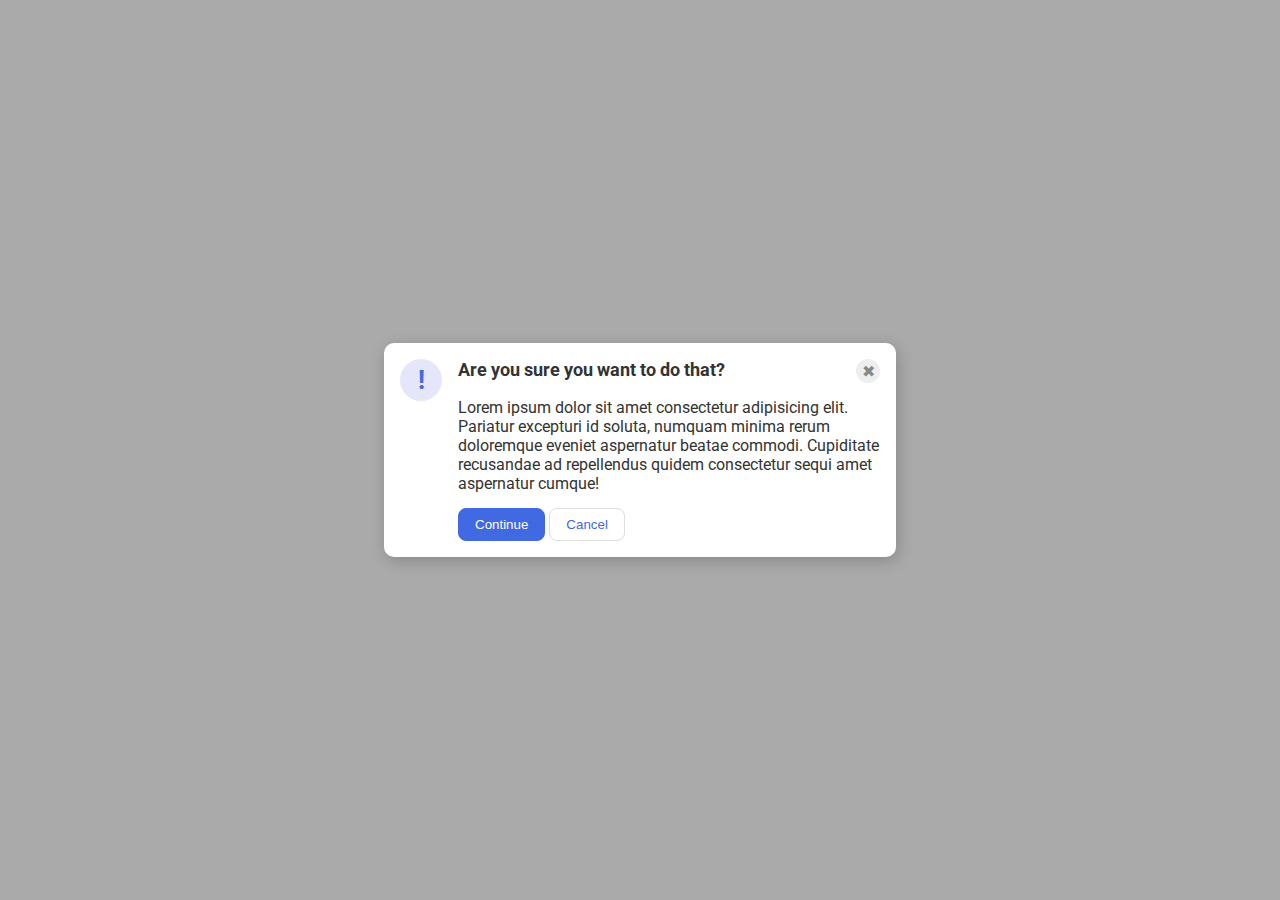
<file: flex/05-flex-modal/index.html>
<!DOCTYPE html>
<html lang="en">
  <head>
    <meta charset="UTF-8">
    <meta http-equiv="X-UA-Compatible" content="IE=edge">
    <meta name="viewport" content="width=device-width, initial-scale=1.0">
    <link rel="stylesheet" href="style.css">
    <title>Modal</title>
  </head>
  <body>
    <div class="modal">
      <div class="left">
        <div class="icon">!</div>
      </div>
      <div class="right">
        <div class="eins">
          <div class="header">Are you sure you want to do that?</div>
          <div class="close-button">✖</div>
        </div>  
        <div class="text">Lorem ipsum dolor sit amet consectetur adipisicing elit. Pariatur excepturi id soluta, numquam minima rerum doloremque eveniet aspernatur beatae commodi. Cupiditate recusandae ad repellendus quidem consectetur sequi amet aspernatur cumque!</div>
        <div class="unten">
          <button class="continue">Continue</button>
          <button class="cancel">Cancel</button>
        </div>
      </div>
    </div>
  </body>
</html>
</file>
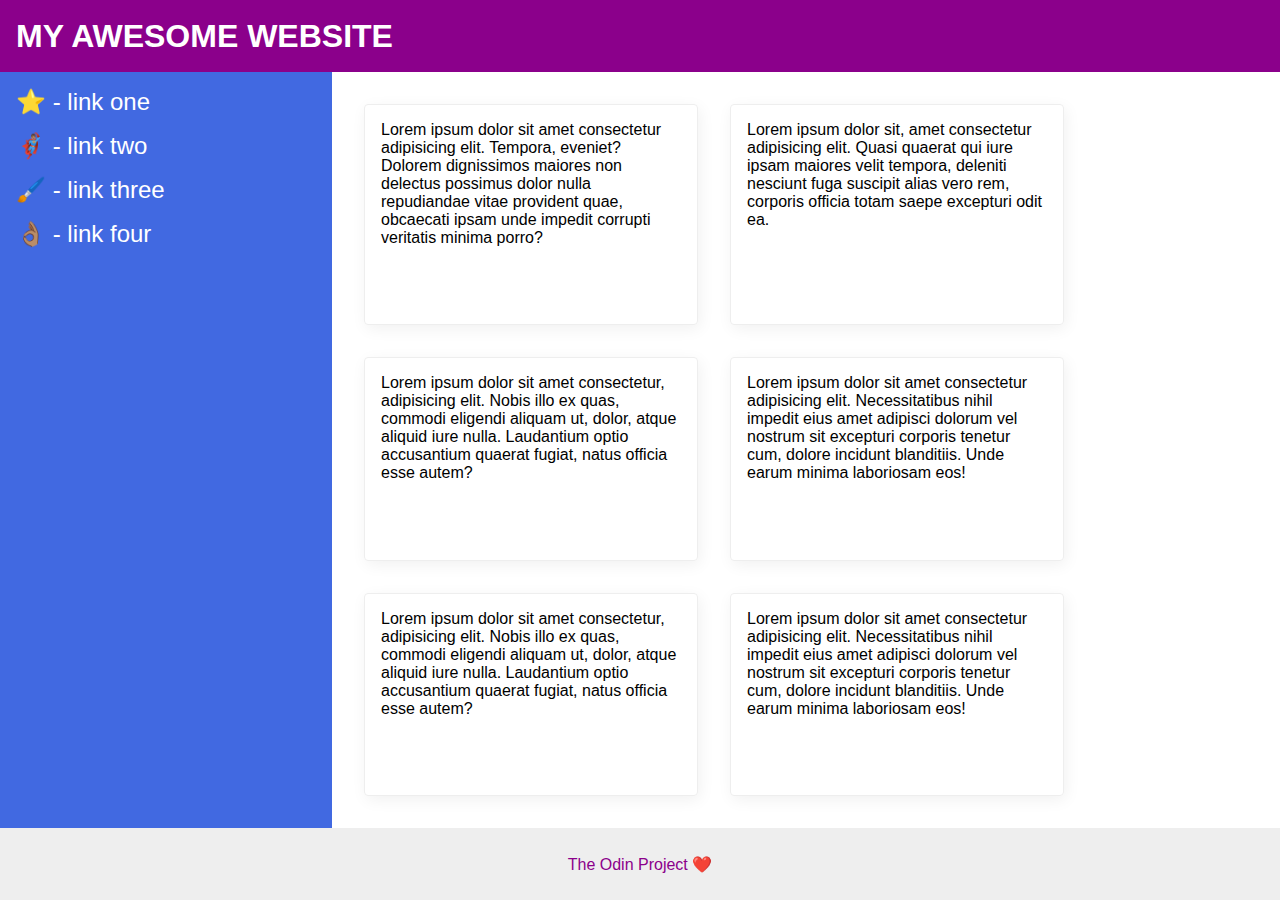
<file: flex/07-flex-layout-2/index.html>
<!DOCTYPE html>
<html lang="en">
  <head>
    <meta charset="UTF-8">
    <meta http-equiv="X-UA-Compatible" content="IE=edge">
    <meta name="viewport" content="width=device-width, initial-scale=1.0">
    <title>The Holy Grail</title>
    <link rel="stylesheet" href="style.css">
  </head>
  <body>
    <div class="header">
      MY AWESOME WEBSITE
    </div>
    <div class="mitte">
      <div class="sidebar">
        <ul>
          <li><a href="#">⭐ - link one</a></li>
          <li><a href="#">🦸🏽‍♂️ - link two</a></li>
          <li><a href="#">🖌️ - link three</a></li>
          <li><a href="#">👌🏽 - link four</a></li>
        </ul>
      </div>
      <div class="cards">
        <div class="card">Lorem ipsum dolor sit amet consectetur adipisicing elit. Tempora, eveniet? Dolorem dignissimos maiores non delectus possimus dolor nulla repudiandae vitae provident quae, obcaecati ipsam unde impedit corrupti veritatis minima porro?</div>
        <div class="card">Lorem ipsum dolor sit, amet consectetur adipisicing elit. Quasi quaerat qui iure ipsam maiores velit tempora, deleniti nesciunt fuga suscipit alias vero rem, corporis officia totam saepe excepturi odit ea.</div>
        <div class="card">Lorem ipsum dolor sit amet consectetur, adipisicing elit. Nobis illo ex quas, commodi eligendi aliquam ut, dolor, atque aliquid iure nulla. Laudantium optio accusantium quaerat fugiat, natus officia esse autem?</div>
        <div class="card">Lorem ipsum dolor sit amet consectetur adipisicing elit. Necessitatibus nihil impedit eius amet adipisci dolorum vel nostrum sit excepturi corporis tenetur cum, dolore incidunt blanditiis. Unde earum minima laboriosam eos!</div>
        <div class="card">Lorem ipsum dolor sit amet consectetur, adipisicing elit. Nobis illo ex quas, commodi eligendi aliquam ut, dolor, atque aliquid iure nulla. Laudantium optio accusantium quaerat fugiat, natus officia esse autem?</div>
        <div class="card">Lorem ipsum dolor sit amet consectetur adipisicing elit. Necessitatibus nihil impedit eius amet adipisci dolorum vel nostrum sit excepturi corporis tenetur cum, dolore incidunt blanditiis. Unde earum minima laboriosam eos!</div>
      </div>
    </div>
    <div class="footer">
      The Odin Project ❤️
    </div>
  </body>
</html>
</file>
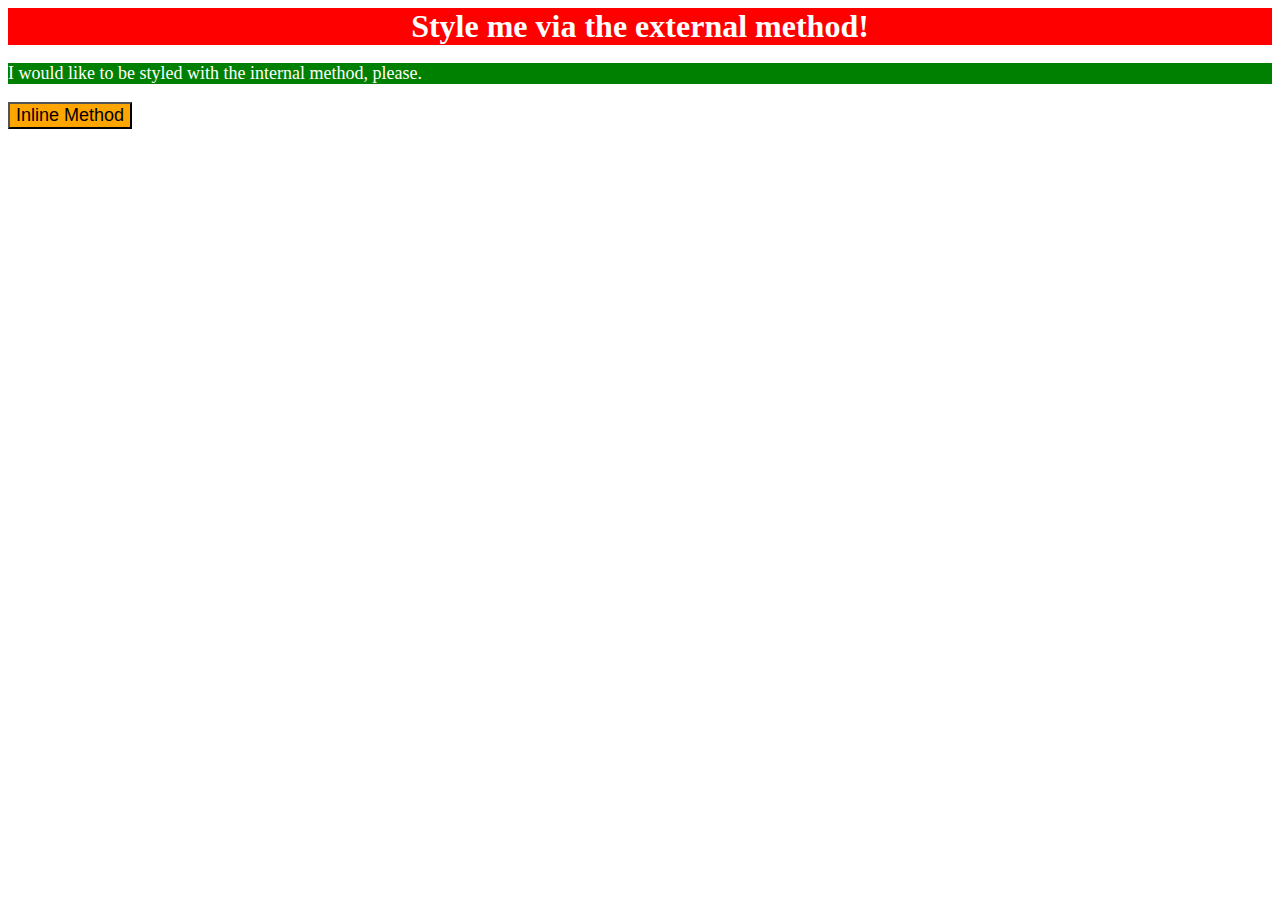
<file: foundations/01-css-methods/index.html>
<!DOCTYPE html>
<html lang="en">
  <head>
    <meta charset="UTF-8">
    <meta http-equiv="X-UA-Compatible" content="IE=edge">
    <meta name="viewport" content="width=device-width, initial-scale=1.0">
    <title>Methods for Adding CSS</title>
    <link rel="stylesheet"   href="style.css">
    <style>
      p {
        background-color: green;
        color: white;
        font-size: 18px;
      }
    </style>
  </head>
  <body>
    <div>Style me via the external method!</div>
    <p>I would like to be styled with the internal method, please.</p>
    <button style="background-color: orange; font-size: 18px;">Inline Method</button>
  </body>
</html>
</file>
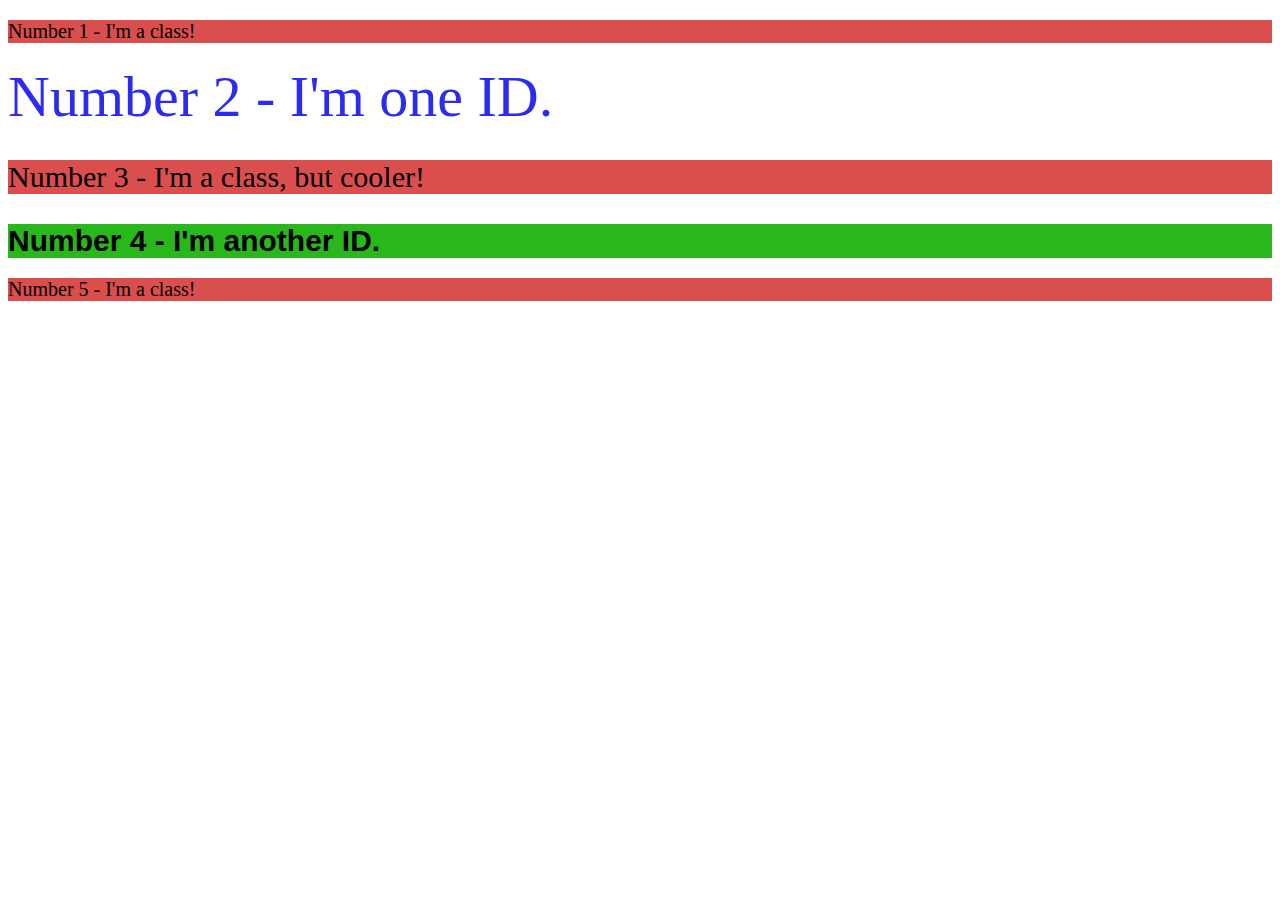
<file: foundations/02-class-id-selectors/index.html>
<!DOCTYPE html>
<html lang="en">
  <head>
    <meta charset="UTF-8">
    <meta http-equiv="X-UA-Compatible" content="IE=edge">
    <meta name="viewport" content="width=device-width, initial-scale=1.0">
    <title>Class and ID Selectors</title>
    <link rel="stylesheet" href="style.css">
  </head>
  <body>
    <p class="odd">Number 1 - I'm a class!</p>
    <div id="two">Number 2 - I'm one ID.</div>
    <p class="odd three">Number 3 - I'm a class, but cooler!</p>
    <div id="four">Number 4 - I'm another ID.</div>
    <p class="odd">Number 5 - I'm a class!</p>
  </body>
</html>
</file>
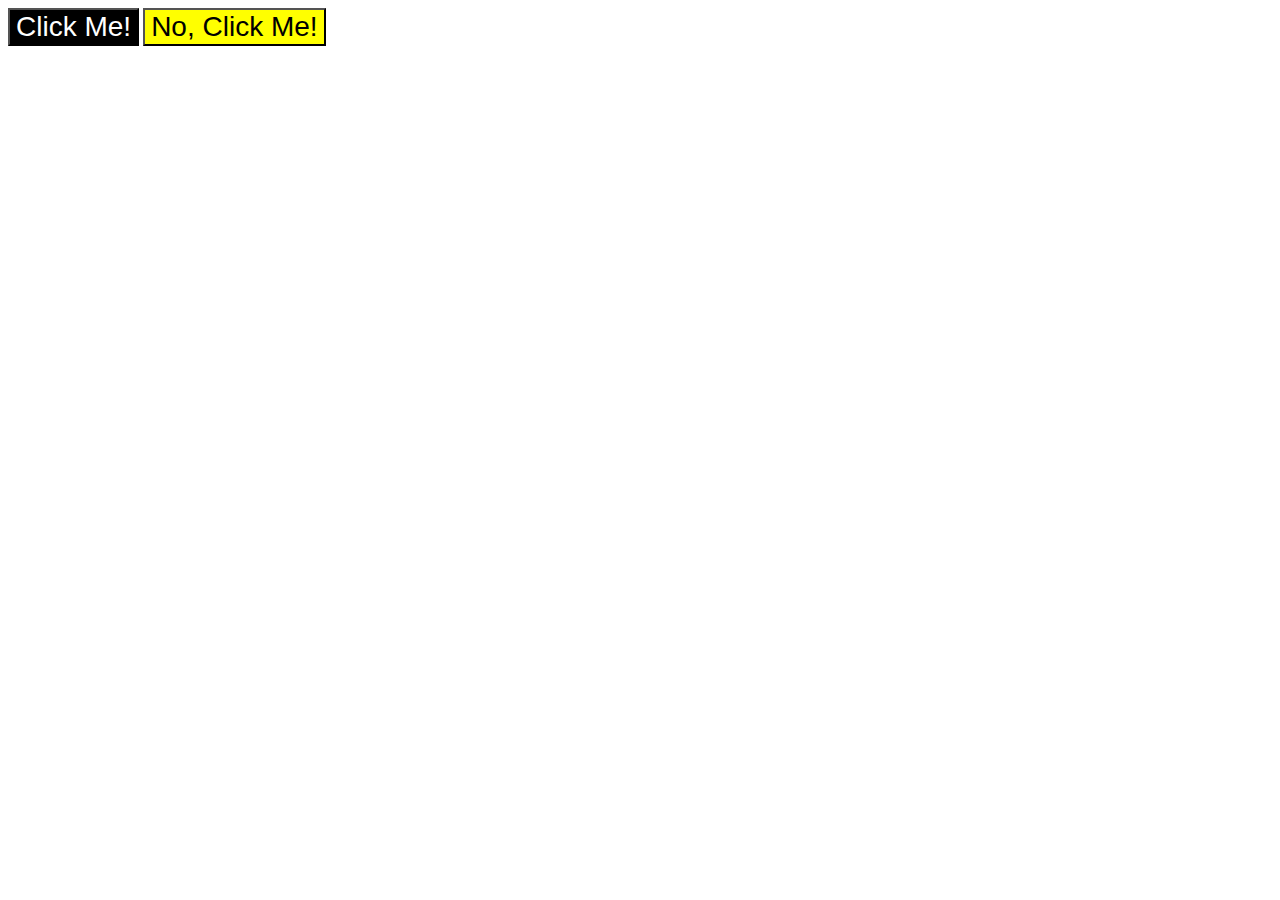
<file: foundations/03-grouping-selectors/index.html>
<!DOCTYPE html>
<html lang="en">
  <head>
    <meta charset="UTF-8">
    <meta http-equiv="X-UA-Compatible" content="IE=edge">
    <meta name="viewport" content="width=device-width, initial-scale=1.0">
    <title>Grouping Selectors</title>
    <link rel="stylesheet" href="style.css">
  </head>
  <body>
    <button class="first">Click Me!</button>
    <button class="second">No, Click Me!</button>
  </body>
</html>
</file>
<file: flex/05-flex-modal/style.css>
@import url('https://fonts.googleapis.com/css2?family=Roboto:wght@400;700&display=swap');

html, body {
  height: 100%;
}

body {
  font-family: Roboto, sans-serif;
  margin: 0;
  background: #aaa;
  color: #333;
  /* I'll give you this one for free lol */
  display: flex;
  align-items: center;
  justify-content: center;

}

.modal {
  background: white;
  width: 480px;
  border-radius: 10px;
  box-shadow: 2px 4px 16px rgba(0,0,0,.2);
  display: flex;
  gap: 16px;
  padding: 16px;
}

.icon {
  color: royalblue;
  font-size: 26px;
  font-weight: 700;
  background: lavender;
  width: 42px;
  height: 42px;
  border-radius: 50%;
  display: flex;
  align-items: center;
  justify-content: center;
}

.close-button {
  background: #eee;
  border-radius: 50%;
  color: #888;
  font-weight: 400;
  font-size: 16px;
  height: 24px;
  width: 24px;
  display: flex;
  align-items: center;
  justify-content: center;
}

button {
  padding: 8px 16px;
  border-radius: 8px;
}

button.continue {
  background: royalblue;
  border: 1px solid royalblue;
  color: white;
}

button.cancel {
  background: white;
  border: 1px solid #ddd;
  color: royalblue;
}
.right {
  display: flex;
  flex-direction: column;
  row-gap: 15px;

}

.eins {
  display: flex;
  justify-content: space-between;
  font-weight: 700;
  font-size: 18px;
}
</file>
<file: flex/07-flex-layout-2/style.css>
body {
  font-family: -apple-system, BlinkMacSystemFont, 'Segoe UI', Roboto, Oxygen, Ubuntu, Cantarell, 'Open Sans', 'Helvetica Neue', sans-serif;
  margin: 0;
  min-height: 100vh;
  display: flex;
  flex-direction: column;

}

.header {
  height: 72px;
  background: darkmagenta;
  color: white;
  font-size: 32px;
  font-weight: 900;
  padding-left: 16px;
  display: flex;
  align-items: center;
}

.footer {
  height: 72px;
  background: #eee;
  color: darkmagenta;
  display: flex;
  justify-content: center;
  align-items: center;
}

.sidebar {

  width: 300px;
  background: royalblue;
  flex: 0 0 auto;
  padding: 16px;
}

.card {
  border: 1px solid #eee;
  box-shadow: 2px 4px 16px rgba(0,0,0,.06);
  border-radius: 4px;
  width: 300px;

  padding: 16px;

}
.mitte {
  flex: 1 1 auto;
  display: flex;
}

ul {
  list-style-type: none;
  margin: 0px;
  padding: 0px;
  display: flex;
  flex-direction: column;
  row-gap: 16px;
  
}
a {
  text-decoration: none;
  color: white;
  font-size: 24px;
}

.cards {
  display: flex;
  flex-wrap: wrap;
  gap: 32px;
  padding: 32px;
}
</file>
<file: foundations/01-css-methods/style.css>
/* style.css*/

div {
    background-color: red;
    color: white;
    text-align: center;
    font-size: 32px;
    font-weight: bold;

}
</file>
<file: foundations/02-class-id-selectors/style.css>
.odd{
    background-color: rgb(219, 78, 78);
    font-size: 20px;
}
.three{
    font-size: 30px;
}

#two {
    color:rgb(44, 44, 241);
    font-size: 58px;
    font-family:'Times New Roman', Times, serif;
    font-weight: 500;
}

#four {
    background-color: rgb(40, 184, 27);
    font-weight: bold;
    font-size: 30px;
    font-family: 'Lucida Sans', 'Lucida Sans Regular', 'Lucida Grande', 'Lucida Sans Unicode', Geneva, Verdana, sans-serif;

}
</file>
<file: foundations/03-grouping-selectors/style.css>
.first, 
.second {
    font-size: 28px;
    font-family: Helvetica, 'Times New Roman', sans-serif;


}
.first {
    background-color: black;
    color: white;
}

.second {
    background-color: yellow;
}
</file>
